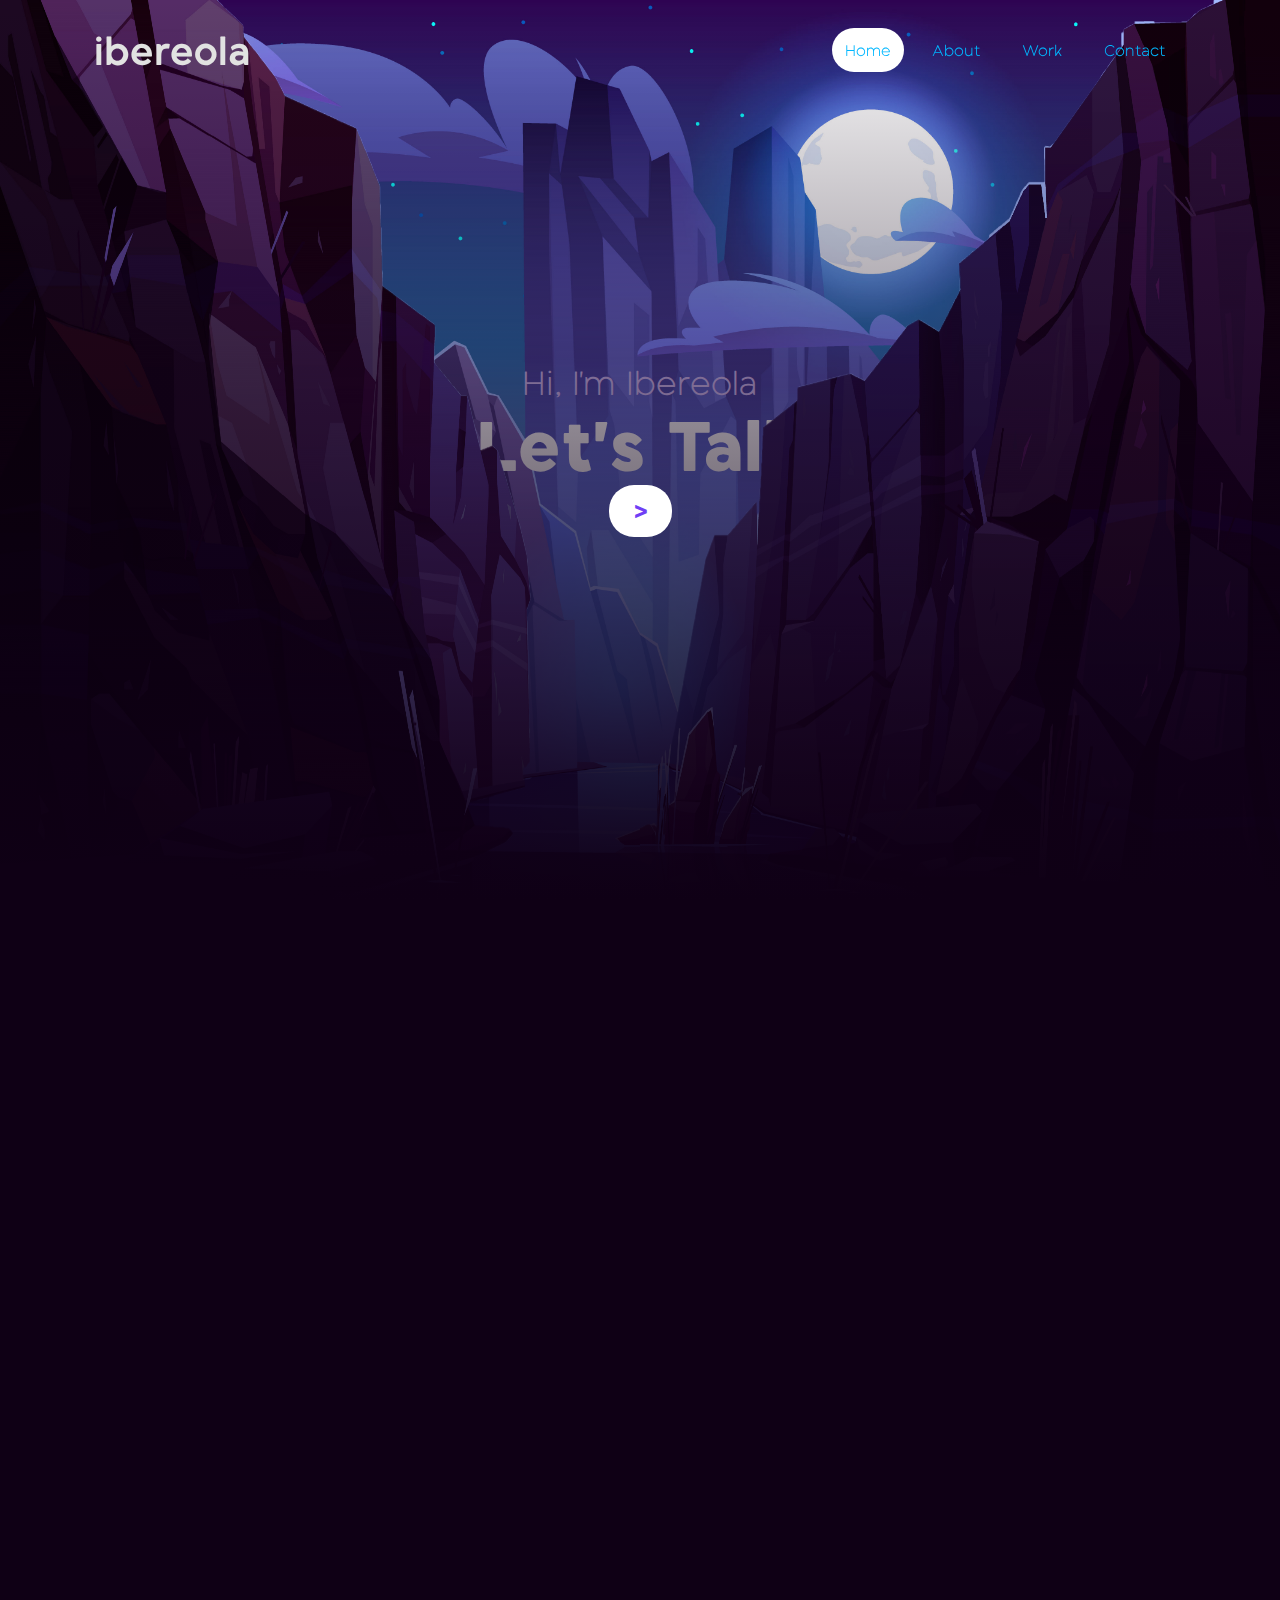
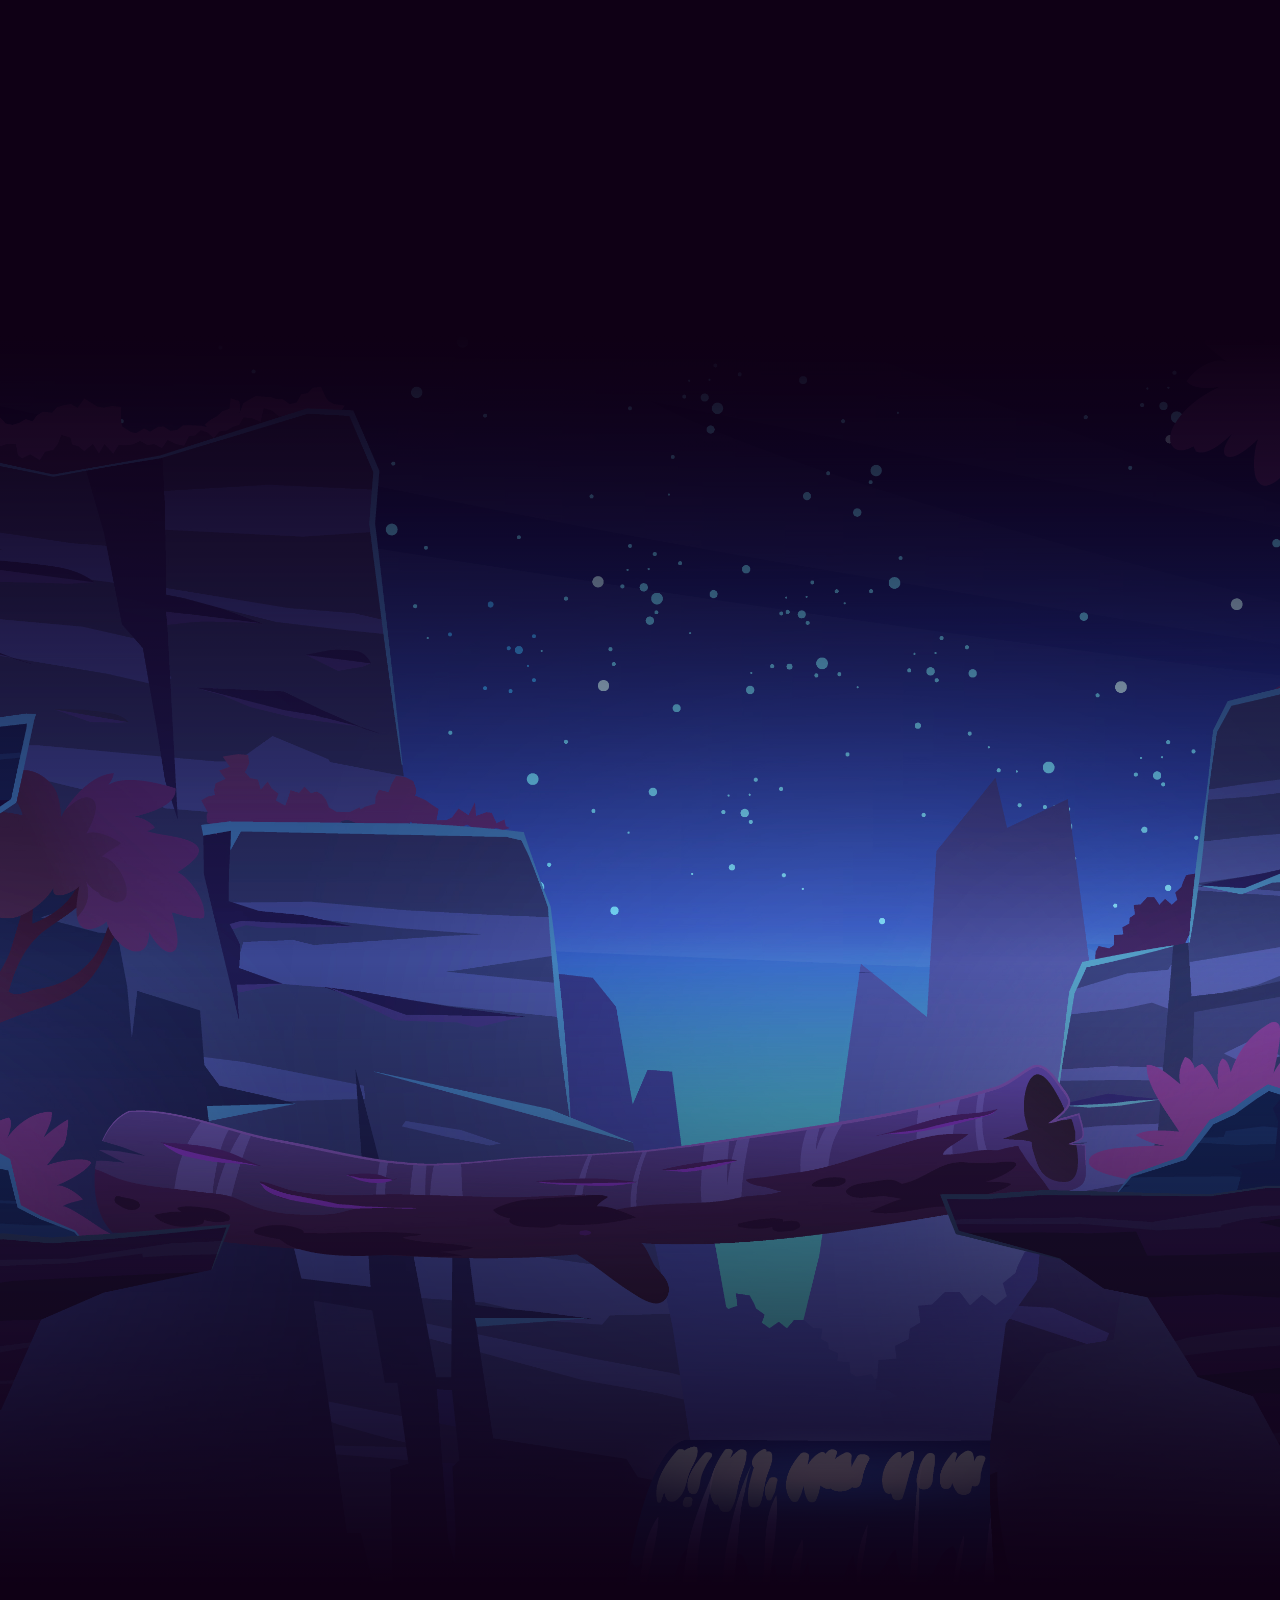
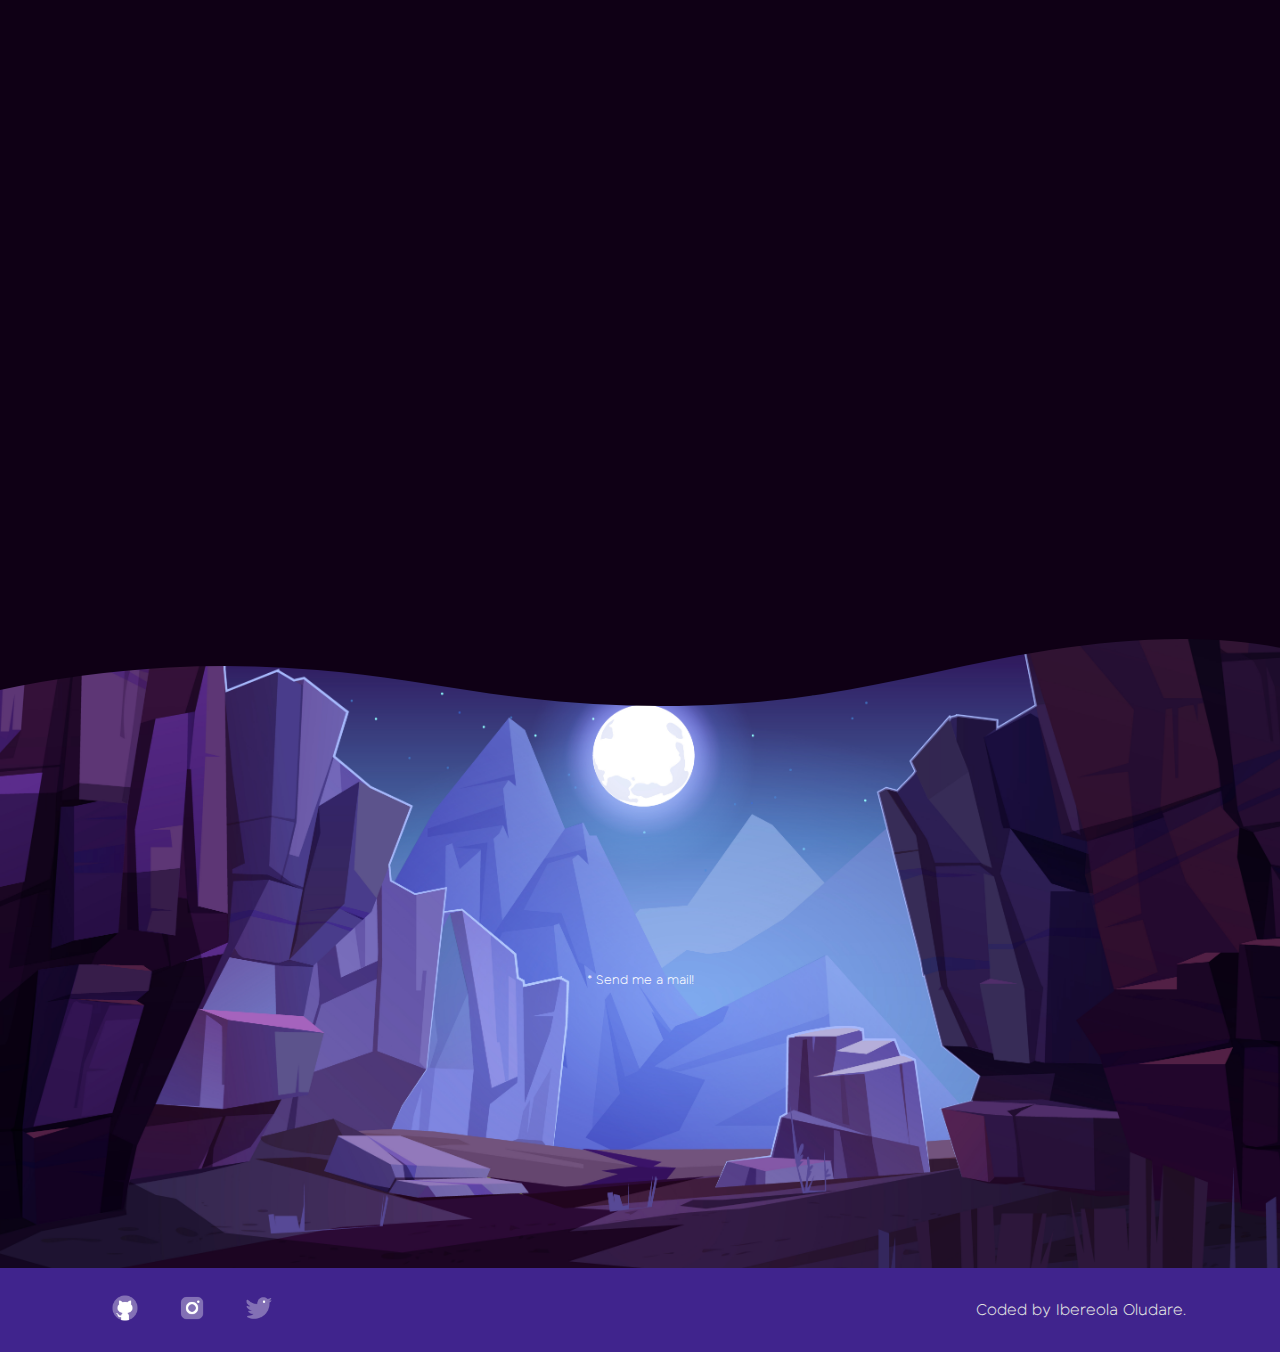
<file: index.html>
<!DOCTYPE html>
<html lang="en">
    <head>
        <meta charset="UTF-8">
        <meta http-equiv="X-UA-Compatible" content="IE=edge">
        <meta name="viewport" content="width=device-width, initial-scale=1.0, minimum-scale=1.0, maximum-scale=1.0">
        <link rel="stylesheet" href="style.css">
        <link href="assets/lib/aos@2.3.1/dist/aos.css" rel="stylesheet">
        <script src="assets/lib/aos@2.3.1/dist/aos.js"></script>
        <title>Ibereola Oludare | Portfolio</title>
        <script src="script.js" defer></script>
    </head>
    <body id="body">
        <header id="header" class="">
            <span class="logo">ibereola</span>
            <nav>
                <ul class="nav-list">
                    <li><a class="active" href="#transparent">Home</a></li>
                    <li><a href="#about">About</a></li>
                    <li><a href="#work">Work</a></li>
                    <li><a href="#contact">Contact</a></li>
                </ul>
                <button id="nav-btn" class="nav-btn">
                    <svg fill="currentColor" viewBox="0 0 100 80" width="40" height="40">
                        <rect width="100" height="5"></rect>
                        <rect x="30" y="30" width="70" height="5"></rect>
                        <rect x="60" y="60" width="40" height="5"></rect>
                    </svg>    
                </button>
            </nav>
        </header>
        <div class="linear-gradient">

        </div>
        <div class="sliding-nav hidden" id="sliding-nav">
            <button class="sliding-nav-close-btn" id="sliding-nav-close-btn">
                <svg xmlns="http://www.w3.org/2000/svg" x="0px" y="0px"
                    width="40" height="40"
                    viewBox="0,0,256,256"
                    style="fill:#000000;">
                    <g fill-opacity="0" fill="#dddddd"
                    fill-rule="nonzero"
                    stroke="none"
                    stroke-width="1"
                    stroke-linecap="butt"
                    stroke-linejoin="miter"
                     stroke-miterlimit="10" stroke-dasharray="" stroke-dashoffset="0" font-family="none" font-weight="none" font-size="none" text-anchor="none" style="mix-blend-mode: normal"><path d="M0,256v-256h256v256z" id="bgRectangle"></path></g><g fill="#ffffff" fill-rule="nonzero" stroke="none" stroke-width="1" stroke-linecap="butt" stroke-linejoin="miter" stroke-miterlimit="10" stroke-dasharray="" stroke-dashoffset="0" font-family="none" font-weight="none" font-size="none" text-anchor="none" style="mix-blend-mode: normal"><g transform="scale(5.12,5.12)"><path d="M7.71875,6.28125l-1.4375,1.4375l17.28125,17.28125l-17.28125,17.28125l1.4375,1.4375l17.28125,-17.28125l17.28125,17.28125l1.4375,-1.4375l-17.28125,-17.28125l17.28125,-17.28125l-1.4375,-1.4375l-17.28125,17.28125z"></path></g></g>
                </svg>
            </button>
            <ul class="sliding-nav-inner" id="sliding-nav-inner">
                <a class="" href="#transparent"><li id="home-li">Home</li></a>
                <a class="" href="#about"><li id="about-li">About</li></a>
                <a class="" href="#work"><li id="work-li">Work</li></a>
                <a class="" href="#contact"><li id="contact-li">Contact</li></a>
            </ul>
        </div>
        <div id="img-set">
            <div class="left-cliff" id="left-cliff"><img src="imgs/background/left-cliff.png" alt="" srcset=""></div>    
            <div id="right-cliff" class="right-cliff"><img src="imgs/background/right-cliff.png" alt="" srcset=""></div>
            <div id="stars" class="stars"><img src="imgs/background/stars.png" alt="" srcset=""></div>    
        </div>
        <div class="transparent" id="transparent">
            <span id="sub-text">Hi, I'm Ibereola</span>
            <span id="main-text">Let's Talk</span>
            <a href="https://ola-port.rf.gd" class="btn" id="big-btn">></a>
        </div>
        <section class="about" id="about">
            <div class="grid-about">
                <div class="handsome-dude"  data-aos="fade-right"></div>
                <div class="text">
                    <span class="h1"  data-aos="fade-up">About Me</span>
                    <p data-aos="fade-up">Hi! I'm Ibereola. I am a web designer that loves making websites with stylish animations and great designs. I make excellent designs and even with some functional extensions and soon apps.</p>
                    <br>
                    <br>
                    <!-- <p data-aos="fade-up">
                        <span class="grid-h">FAQ</span>
                        <br>
                        <p  data-aos="fade-up">
                            Gender: Male
                            <br>
                            Age: 14
                            <br>
                            Degree: JSCE
                            <br>
                        </p>
                    </p> -->
                </div>
            </div>
        </section>
        <section class="work" id="work">
            <span class="h1" data-aos="fade-up">My Work</span>
            <div class="flex-stuff">
                <div class="project" data-aos="fade-up">
                    <span class="project-img pass"></span>
                    <div class="words">
                        <div class="project-text">
                            <span class="projects-title">Password Generator</span>
                            <p class="desc">An extension that generates passwords.</p>
                            <div class="tags">
                                <span class="tag"><img class="tag-icon" src="imgs/icon/html.png" alt="" srcset="">HTML</span>
                                <span class="tag"><img class="tag-icon" src="imgs/icon/js.png" alt="" srcset="">JS</span>
                                <span class="tag"><img class="tag-icon" src="imgs/icon/css.png" alt="" srcset="">CSS</span>
                            </div>  
                        </div>
                        <div class="project-links">
                            <a target="_blank" href="https://playful-bonbon-4d3c1a.netlify.app">Live Preview</a>
                            <a target="_blank" href="https://github.com/skyrxz/password-generator">View Code</a>
                        </div>
                    </div>
                </div>
                <div class="project" data-aos="fade-up">
                    <span class="project-img unit"></span>
                    <div class="words">
                        <div class="project-text">
                            <span class="projects-title">Unit Converter</span>
                            <p class="desc">An extension that is used to convert from metric to imperial units.</p>
                            <div class="tags">
                                <span class="tag"><img class="tag-icon" src="imgs/icon/html.png" alt="" srcset="">HTML</span>
                                <span class="tag"><img class="tag-icon" src="imgs/icon/js.png" alt="" srcset="">JS</span>
                                <span class="tag"><img class="tag-icon" src="imgs/icon/css.png" alt="" srcset="">CSS</span>
                            </div>
                        </div>
                        <div class="project-links">
                            <a target="_blank" href="https://snazzy-madeleine-c762cb.netlify.app">Live Preview</a>
                            <a target="_blank" href="https://github.com/skyrxz/unit-converter">View Code</a>
                        </div>
                    </div>
                </div>
                <div class="project" data-aos="fade-up">
                    <span class="project-img calculator"></span>
                    <div class="words">
                        <div class="project-text">
                            <span class="projects-title">Calculator</span>
                            <p class="desc">A simple web calculator.</p>
                            <div class="tags">
                                <span class="tag"><img class="tag-icon" src="imgs/icon/html.png" alt="" srcset="">HTML</span>
                                <span class="tag"><img class="tag-icon" src="imgs/icon/js.png" alt="" srcset="">JS</span>
                                <span class="tag"><img class="tag-icon" src="imgs/icon/css.png" alt="" srcset="">CSS</span>
                            </div>
                        </div>
                        <div class="project-links">
                            <a target="_blank" href="https://eloquent-monstera-1150f1.netlify.app">Live Preview</a>
                            <a target="_blank" href="https://github.com/skyrxz/calculator">View Code</a>
                        </div> 
                    </div>
                </div>
                <div class="project" data-aos="fade-up">
                    <span class="project-img the-biggest-flex"></span>
                    <div class="words">
                        <div class="project-text">
                            <span class="projects-title">The Biggest Flex</span>
                            <p class="desc">This is my web portfolio that utilizes all I have learned in the past year.</p>
                            <div class="tags">
                                <span class="tag"><img class="tag-icon" src="imgs/icon/html.png" alt="" srcset="">HTML</span>
                                <span class="tag"><img class="tag-icon" src="imgs/icon/js.png" alt="" srcset="">JS</span>
                                <span class="tag"><img class="tag-icon" src="imgs/icon/css.png" alt="" srcset="">CSS</span>
                            </div>    
                        </div>
                        <div class="project-links">
                            <a target="_blank" href="#">Live Preview</a>
                            <a target="_blank" href="https://github.com/skyrxz/portfolio">View Code</a>
                        </div>
                    </div>
                </div>
            </div>
        </section>
        <section class="stuff">
            <span class="h1"  data-aos="fade-up">My Tech</span>
            <div class="flex-stuff">
                <div class="tile" data-aos="fade-right">
                    <img class="tile-img" src="imgs/icon/html.png" alt="" srcset="">
                </div>
                <div class="tile" data-aos="fade-right" data-aos-delay="200">
                    <img class="tile-img" src="imgs/icon/css.png" alt="" srcset="">
                </div>
                <div class="tile" data-aos="fade-right" data-aos-delay="300">
                    <img class="tile-img" src="imgs/icon/js.png" alt="" srcset="">
                </div>
                <div class="tile" data-aos="fade-right" data-aos-delay="400">
                    <img class="tile-img" src="imgs/icon/vscode.png" alt="" srcset="">
                </div>
                <div class="tile" data-aos="fade-right" data-aos-delay="500">
                    <img class="tile-img" src="imgs/icon/github.png" alt="" srcset="">
                </div>
            </div>
        </section>
        <section class="contact" id="contact">
            <div class="wave">
                <svg data-name="Layer 1" xmlns="http://www.w3.org/2000/svg" viewBox="0 0 1200 120" preserveAspectRatio="none">
                    <path d="M985.66,92.83C906.67,72,823.78,31,743.84,14.19c-82.26-17.34-168.06-16.33-250.45.39-57.84,11.73-114,31.07-172,41.86A600.21,600.21,0,0,1,0,27.35V120H1200V95.8C1132.19,118.92,1055.71,111.31,985.66,92.83Z" class="shape-fill"></path>
                </svg>
            </div>
            <br>
            <br>
            <br>
            <br>
            <span class="h1 of0015"  data-aos="fade-up">Get in Touch</span>
            <div class="contact-box" data-aos="fade">
                <a href="mailto:ibereola9206@gmail.com" class="btn-transparent">Say Hello</a>
            </div>
            <p class="contact-text">* Send me a mail!</p>
        </section>
        <div class="center footer">
            <div class="notes">Coded by Ibereola Oludare.</div>
            <ul>
                <li><a href="https://github.com/skyrxz"><img class="footer-icon" src="imgs/icon/github-icon.png" alt=""></a></li>
                <li><a href="https://instagram.com/ibereolaisbored"><img class="footer-icon" src="imgs/icon/instagram-icon.png" alt=""></a></li>
                <li><a href="https://twitter.com/dani3ltweets"><img class="footer-icon" src="imgs/icon/twitter-icon.png" alt=""></a></li>
            </ul>
        </div>        
    </body>
</html>
</file>
<file: style.css>
@import url('fonts/Whyte/Whyte.css');
@import url('fonts/Black\ Sans/Black Sans.css');
/* @import url('https://db.onlinewebfonts.com/c/8db9d40071db7a82e8941dd9a1adeaba?family=Druk+Wide+Cy+Web+Medium');
@import url('https://fonts.cdnfonts.com/css/funky');
@import url('https://fonts.cdnfonts.com/css/graphik');
@import url('https://fonts.googleapis.com/css?family=Gordita'); */

/* @font-face {
    font-family: 'Daniel Sans';
    font-style: normal;
    font-weight: 400;
    src: local('Open Sans'), local('OpenSans'), url(https://fonts.gstatic.com/s/productsans/v5/HYvgU2fE2nRJvZ5JFAumwegdm0LZdjqr5-oayXSOefg.woff2) format('woff2');
  } */

  @media screen and (max-width: 1200px) {
        .left-cliff {
            display: none !important;
        }

        .right-cliff {
            display: none !important;
        }
  }

  @media screen and (max-width: 821px){
        .nav-list {
            display: none !important;
        }

        .grid-about {
            flex-direction: column !important;
            justify-content: auto;
        }

        .about {
            margin-bottom: 5em !important;
            height: max-content !important;
        }

        .contact-text {
            font-size: 2vw !important;
        }

        .nav-btn {
            display: block !important;
        }

        .sliding-nav-inner li {
            font-size: 6vw !important;
        }

        .handsome-dude {
            height: 45vw !important;
            position: relative;
            top: 0;
            left: 0;
            right: 0;
            bottom: 0;
            margin: auto !important;
            width: 45vw !important;
        }

        .text {
            text-align: -webkit-center !important;
            width: 100% !important;
        }

        .tile-img {
            height: 50px !important;
        }

        .tile {
            padding: 1.5em;
        }

        .h1 {
            font-size: 2.8em !important;
        }

        .sliding-nav {
            width: 70% !important;
        }
  }

:root {
    --color-1: #703ff5;
    --color-2: #AEC2B6;
    --color-3: #94AF9F;
    --color-4: #DBE4C6;
    --color-5: #7aa59c;
    --bigger-font: max(calc(5.5vw - 14px), 50px);
    --big-font: max(calc(5.5vw - 14px), 40px);
    --normal-2-font: max(calc(3.2vw - 10px), 40px);
    --normal-font: max(calc(2.25vw - 14px), 16px);
    --normal-font-stagnant: max(calc(2.25vw - 20px), 18px);
    --small-font: max(calc(2.2vw - 14px), 12px);
    --Black-sans-Bold: 'Black Sans Bold', system-ui, -apple-system, BlinkMacSystemFont, 'Segoe UI', Roboto, Oxygen, Ubuntu, Cantarell, 'Open Sans', 'Helvetica Neue', sans-serif;
    --Black-sans-SemiBold: 'Black Sans SemiBold', system-ui, -apple-system, BlinkMacSystemFont, 'Segoe UI', Roboto, Oxygen, Ubuntu, Cantarell, 'Open Sans', 'Helvetica Neue', sans-serif;
    --Black-sans-Light: 'Black Sans Light', system-ui, -apple-system, BlinkMacSystemFont, 'Segoe UI', Roboto, Oxygen, Ubuntu, Cantarell, 'Open Sans', 'Helvetica Neue', sans-serif;
    --Black-sans-Regular: 'Black Sans Regular', system-ui, -apple-system, BlinkMacSystemFont, 'Segoe UI', Roboto, Oxygen, Ubuntu, Cantarell, 'Open Sans', 'Helvetica Neue', sans-serif;
}

::selection {
    color: white;
    box-shadow: none !important;
    text-shadow: none !important;
    background-color: #703ff5;
}

.wave {
    position: absolute;
    top: -1px;
    left: 0;
    width: 100%;
    overflow: hidden;
    line-height: 0;
    transform: rotate(180deg);
}

.wave svg {
    position: relative;
    display: block;
    width: calc(100% + 1.3px);
    height: 74px;
    transform: rotateY(180deg);
}

.wave .shape-fill {
    fill: #0F0015;
}

#html {
    background: #0f0015;
    scroll-behavior: smooth;
}

* {
    padding: 0;
    margin: 0;
    color: inherit;
    font-size: var(--normal-font);
    font-family: var(--Black-sans-Light);
}

header {
    z-index: 3;
    background: transparent;
    padding: 2.196vw 7.32vw;
    width: calc(100vw - 7.32vw * 2);
    display: flex;
    justify-content: space-between;
    align-content: center;
    align-items: center;
    flex-wrap: wrap;
    position: fixed;
    transition: .6s;
}

body {
    background: #0f0015;
    height: 100vh;
    width: 100vw;
    overflow: overlay;
    overflow-x: hidden;
}

.no-overflow {
    overflow-y: hidden;
}


::-webkit-scrollbar {
    width: 12px;
    height: 12px;
}

.nav-btn {
    display: none;
    color: #e1e2e1;
    cursor: pointer;
    position: relative;
    background: none;
    border: none;
}

.sliding-nav {
    position: fixed;
    margin: auto;
    top: 0;
    right: 0;
    height: 100vh;
    background: #18123a;
    width: 35%;
    z-index: 20;
    display: flex;
    flex-direction: column;
    /* display: none; */
    transition: .6s ease-in-out;
}

.hidden {
    transform: translateX(100%);
}

.sliding-nav-close-btn {
    align-content: center;
    /* height: 2em; */
    font-size: 40px;
    font-family: var(--Black-sans-Regular);
    margin-left: auto;
    color: white;
    padding: 2.196vw 1.32vw;
    cursor: pointer;
    background: none;
    border: none;
}

.sliding-nav-inner a {
    text-decoration: none;
}

.sliding-nav-inner li {
    background: inherit;
    padding: .25em;
    padding-left: 35%;
    list-style: none;
    transition: .3s ease-in-out;
    color: white;
    font-size: 3vw;
}

.sliding-nav-inner li:hover {
    padding-left: 40%;
}

::-webkit-scrollbar-track {
    background: rgba(0, 0, 0, 0);
}

::-webkit-scrollbar-thumb {
    background: rgba(140, 130, 155, 0.5);
}

.linear-gradient {
    background: linear-gradient(180deg,#00000000, #0f0015);
    height: 100vh;
    width: 100vw;
    position: absolute;
    top: 0;
    z-index: 2;
}

.left-cliff {
    top: 0;
    position: absolute;
    z-index: 1;
    transition: .3s ease-in-out;
}

.left-cliff img {
    width: 41.5vw;
    height: 100vh;
}

.right-cliff {
    position: absolute;
    top: -1px;
    right: 0;
    z-index: 1;
}

.right-cliff img {
    width: 50vw;
    height: 100vh;
}

.stars img{
    width: 100vw;
}

.stars {
    position: absolute;
    top: 0;
    z-index: 0;
}

.logo {
    font-size: var(--normal-2-font);
    font-family: var(--Black-sans-SemiBold);
    color: #e1e2e1;
}

.nav-list li {
    align-content: center;
    display: inline;
    margin: .5em;
}

.nav-list li a {
    text-decoration: none;
    padding: .8em;
    border-radius: 25px;
    transition: .3s ease-in-out;
    color: rgb(0, 183, 255);
}

.nav-list {
    display: flex;
    flex-wrap: wrap;
    align-content: center;
}

.active {
    color: var(--color-5);
    background: white;
}

.nav-list li a:hover {
    background: white;
}

.transparent {
    position: relative;
    background: url("imgs/background/background.jpg");
    background-size: cover;
    background-position: center;
    height: calc(100vh - 0px);
    display: flex;
    align-items: center;
    justify-content: center;
    flex-direction: column; 
}

.work {
    text-align: center;
    background: linear-gradient(180deg, #0f0015, #00000000, #0f0015), url("imgs/background/background-2.jpg");
    padding: 3.66vw 7.32vw;    background-size: cover;
    background-position: center;
}

.about {
    text-align: center;
    margin-top: 5em;
    background: linear-gradient(#0f0015, #0f0015);
    padding: 2.196vw 7.32vw;
    height: 100vh;
}

.img-set {
    user-select: none;
}

.stuff {
    margin-top: 5em;
    background: linear-gradient(#0f0015, #0f0015);
    padding: 7.32vw 7.32vw;
    height: max-content;
    text-align: center;
}

.contact {
    position: relative !important;
    margin-top: 5em;
    background: url("imgs/background/background-3.jpg");
    padding: 3.66vw 7.32vw;
    height: 60vh;
    background-size: cover;
    background-position: center;
    text-align: center;
}

.footer {
    padding: .732vw 7.32vw !important;
    color: #e1e2e1;
    font-family: var(--Black-sans-Regular);
    background: #40248d;
    background-position: top;
    background-size: cover;
    display: flex;
    justify-content: space-between;
    align-items: center;
    flex-direction: row-reverse;
}

.footer-icon {
    height: 30px;
    margin: 1em;
    filter: hue-rotate(100deg) contrast(100);
    transition: .3s ease-in-out;
}

.footer-icon:hover {
    transform: translateY(-.35em);
}

.footer li {
    display: inline-block;
}

.tile-img {
    height: 5.5vw;
}

.flex-stuff {
    display: flex;
    justify-content: center;
    flex-wrap: wrap;
    margin-top: 5em;
    align-items: center;
    height: 100%;
}

.tile {
    margin: 1vw;
    padding: 1.5em;
    width: fit-content;
    text-align: center;
    cursor: default;
    color: white;
    border-radius: 15px;
    font-family: --Black-sans-Regular;
    background: #6943ff;
    transition: .3s ease-in-out;
}

.headerY-up {
    transform: none;
}

.headerY-down {
    transform: translateY(-104px);
}

img {
    user-select: none !important;
    -webkit-user-drag: none;
}

.headerY-color {
    background: linear-gradient(#18123aa1 40%, #ffffff00);
    backdrop-filter: blur(2.5px);
}

#main-text {
    color: #ffffff;
    /* z-index: 3 !important; */
    font-size: 4.5em;
    font-family: var(--Black-sans-Bold);
}

#sub-text {
    color: rgb(208, 188, 241);
    /* z-index: 3 !important; */
    font-size: 2.15em;
    font-family: var(--Black-sans-Light);
}

.h1 {
    color: #e2e2e2;
    text-shadow: 1px 0px 10px #0f001577;
    font-size: 4em;
    margin-bottom: .1em;
    font-family: var(--Black-sans-Bold);
}

/* .hide {
    opacity: 0;
    transition: 0.3s ease-in-out;
}

.show {
    opacity: 1;
} */

p {
    color: #e2e2e2;
    font-size: 1.2em;
    line-height: 1.35em;
    margin-bottom: .5em;
}

.contact-text {
    font-size: 1vw;
    margin: .5em;
    color: white;
}

.contact-box {
    display: flex;
    justify-content: center;
    flex-wrap: wrap;
    margin-top: 5em;
    align-items: center;
}

.btn {
    text-decoration: none;
    padding: .5em 1em;
    border-radius: 25px;
    transition: .3s ease-in-out;
    color: var(--color-1);
    background: white;
    font-size: 1.5em;
    font-family: var(--Black-sans-Bold);
}

.btn-transparent {
    text-decoration: none;
    padding: .5em 1em;
    border-radius: 25px;
    transition: .3s ease-in-out;
    color: white;
    background: rgba(255, 255, 255, 0.021);
    border: solid 2px white;
    font-size: 1.5em;
    font-family: var(--Black-sans-Bold);
}

.btn-transparent:hover {
    color: var(--color-1);
    background: rgba(0, 0, 0, 0.103);
    border: solid 2px var(--color-1);
}

.note {
    font-size: var(--normal-font);
    margin: 1em;
}

.btn:hover {
    background: black;
}

#big-btn {
    position: relative;
    z-index: 3 !important;
}

.grid-about {
    margin-top: 5em;
    display: flex;
    gap: 25px;
    justify-content: space-between;
}

.grid {
    background: linear-gradient(180deg, #18123a, rgba(102, 60, 156, 0.363));
    border-radius: 25px;
    display: block;
    padding-bottom: 0px;
    overflow: hidden;
}

.grid-1 {
    text-align: right;
    color: #4d9;
}

.grid-2 {
    text-align: right;
    color: #6943ff;
    transition-delay: .45s;
}

.grid-3 {
    text-align: right;
    color: #fff;
    transition-delay: .9s;
}

.grid-4 {
    text-align: right;
    color: #6943ff;
}


.grid-h {
    font-size: 3em;
    text-decoration: none;
    font-family: var(--Black-sans-Bold);
}

section {
    position: relative !important;
}

.project {
    height: max-content;
    background: linear-gradient(#0F0015, var(--color-1) 150%);
    width: 35vh;
    border-radius: 5px;
    margin: 1em;
    font-family: var(--Black-sans-Regular);
}

.pass {
    background: url(imgs/project-thumbnails/password-generator.png);
}

.unit {
    background: url(imgs/project-thumbnails/unit-converter.png);
}

.words {
    margin: 1em;
    text-align: left;
    color: white;
    height: 24.2vh;
    display: flex;
    overflow-y: scroll;
    flex-direction: column;
    justify-content: space-between;
}

.project-links a{
    font-size: .8em;
    background: #ffffff17;
    text-decoration: none;
    padding: .5em;
    border-radius: 5px;
    transition: .3s ease-in-out;
    color: aqua;
}

.project-links a:hover {
    background: #ffffff31;
}

.project-links {
    display: flex;
    justify-content: space-between;
}

.projects-title {
    font-size: 1.2em;
    font-family: var(--Black-sans-Regular);
}

.calculator {
    background: url(imgs/project-thumbnails/calculator.png);
}

.the-biggest-flex {
    background: url(imgs/project-thumbnails/the-flex.png);
}

.project-img {
    height: 24.5vh;
    display: block;
    background-size: cover;
    width: 100%;
    border-top-left-radius: 5px;
    border-top-right-radius: 5px;
    background-position: center top;
}

.tags {
    /* margin: .5em 0em; */
    display: flex;
    flex-wrap: wrap;
}

.tag {
    display: flex;
    align-items: center;
    width: min-content;
    padding: .35em .5em;
    border-radius: 25px;
    border: solid 1px white;
    margin: .25em;
    font-size: .8em;
}

.desc {
    font-size: .9em;
}

.tag-icon {
    height: .8em;
    margin: 0em .1em;
}

.center {
    text-align: -webkit-center;
    padding: 0;
    margin: 0;
}

.handsome-dude {
    height: 24vw;
    width: 24vw;
    border-radius: 100%;
    overflow: hidden;
    box-shadow: 0px 0px 0px 10px var(--color-1);
    background: url('imgs/photographs/me-2.png');
    background-size: cover;
}

.text {
    grid-column-start: 3;
    width: 60%;
    text-align: left;
}
</file>
